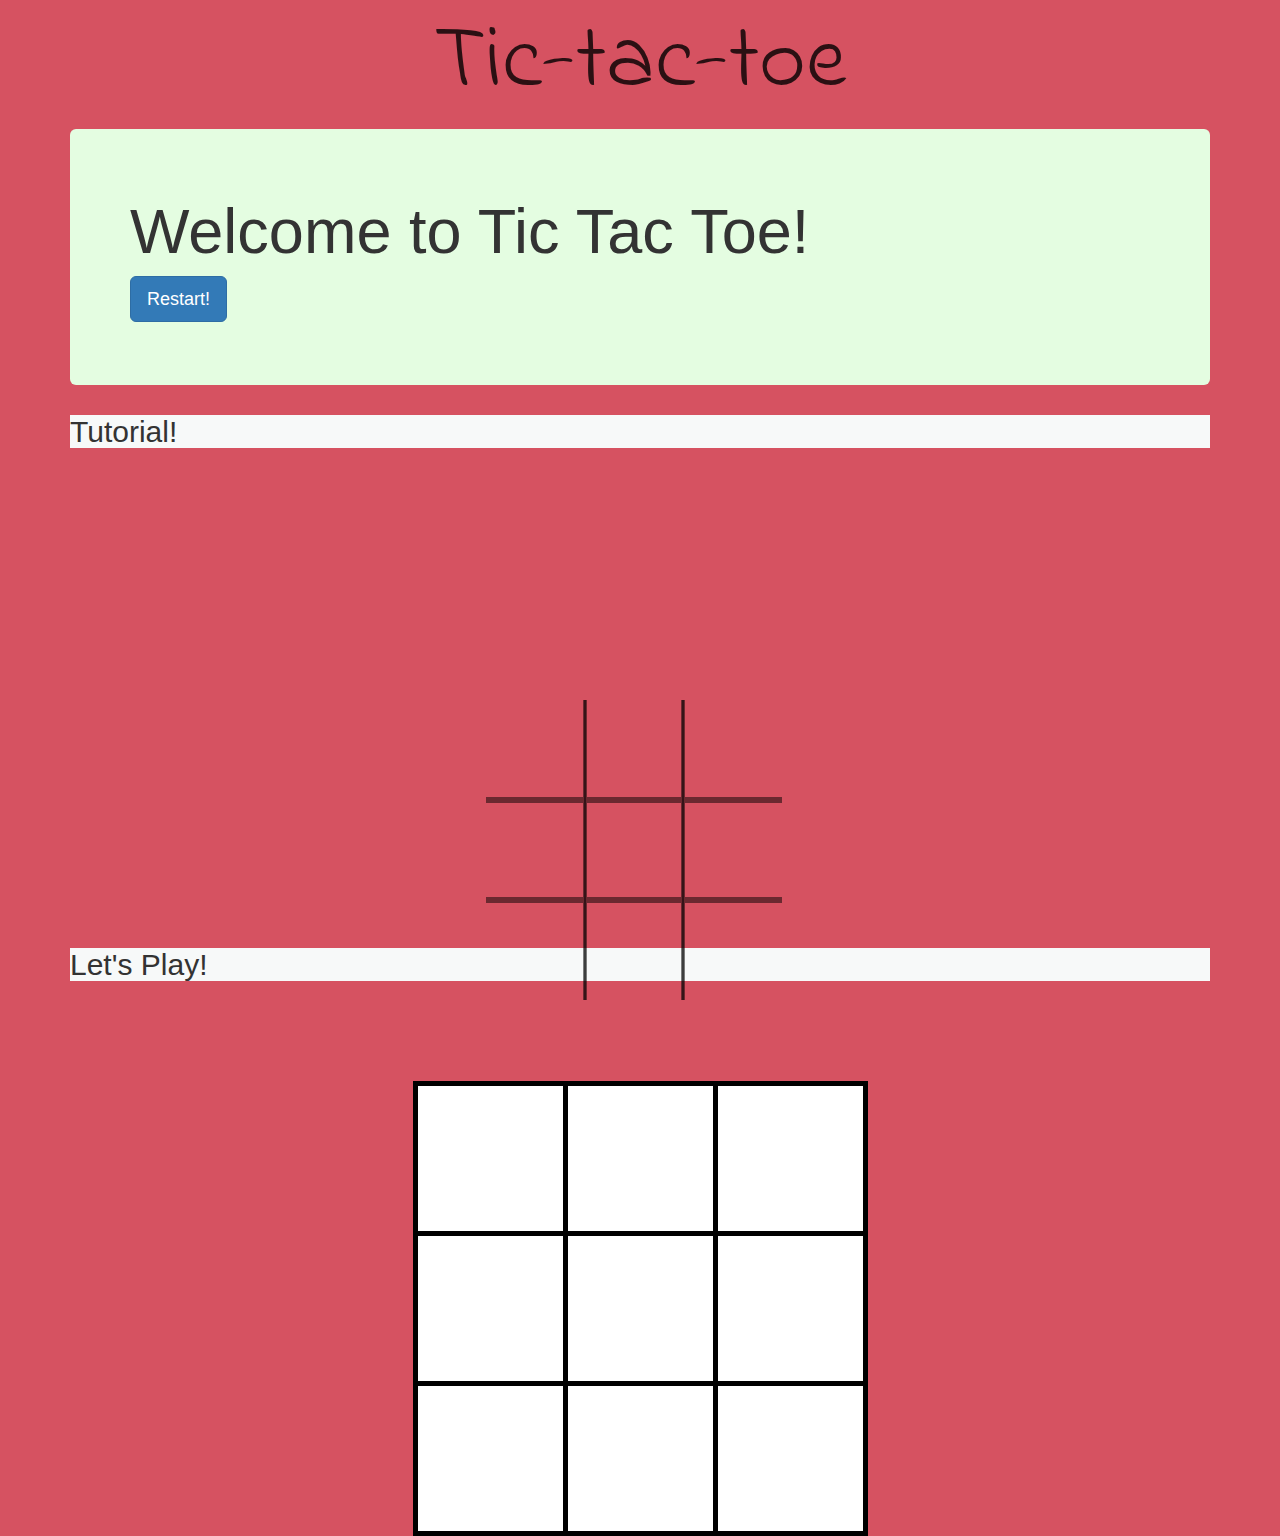
<file: Game/index.html>
<!DOCTYPE html>
<html>
  <head>
    <meta charset="utf-8">
    <meta name="viewport" content="width=device-width,initial-scale=1">
    <title>Tic Tac Toe</title>
    <link rel="stylesheet" href="https://maxcdn.bootstrapcdn.com/bootstrap/3.3.7/css/bootstrap.min.css" integrity="sha384-BVYiiSIFeK1dGmJRAkycuHAHRg32OmUcww7on3RYdg4Va+PmSTsz/K68vbdEjh4u" crossorigin="anonymous">
    <link rel="stylesheet" href="game.css">
  </head>
  
  <body>
    <div class="title">Tic-tac-toe</div>
<div class="win">
	<span></span>
</div>
<div class="Tic-tac-toe">
	<div>
		<span id="x1">0</span>
		<span id="x2">-</span>
		<span id="x3">X</span>
	</div>
	<div>
		<span id="x4">-</span>
		<span id="x5">0</span>
		<span id="x6">X</span>
	</div>
	<div>
		<span id="x7">X</span>
		<span id="x8">0</span>
		<span id="x9">X</span>
	</div>
</div>

    <div class="container">

  <div class="jumbotron">
    <h1> Welcome to Tic Tac Toe!</h1>

  <p><a id='b' class="btn btn-primary btn-lg" href="#" role="button">Restart!</a></p>
</div>
<div class="tute">
  <h2> Tutorial! </h2>
</div>
<div class="play">
  <h2>Let's Play!</h2>
</div>
<div class="tablee">
    <table align='center'>
      <tr>
        <td></td>
        <td></td>
        <td></td>
      </tr>
      <tr>
        <td></td>
        <td></td>
        <td></td>
      </tr>
      <tr>
        <td></td>
        <td></td>
        <td></td>
      </tr>

    </table>
    </div>
  
   </div>
  </body>

  <script type="text/javascript" src='game.js'></script>

</html>
</file>
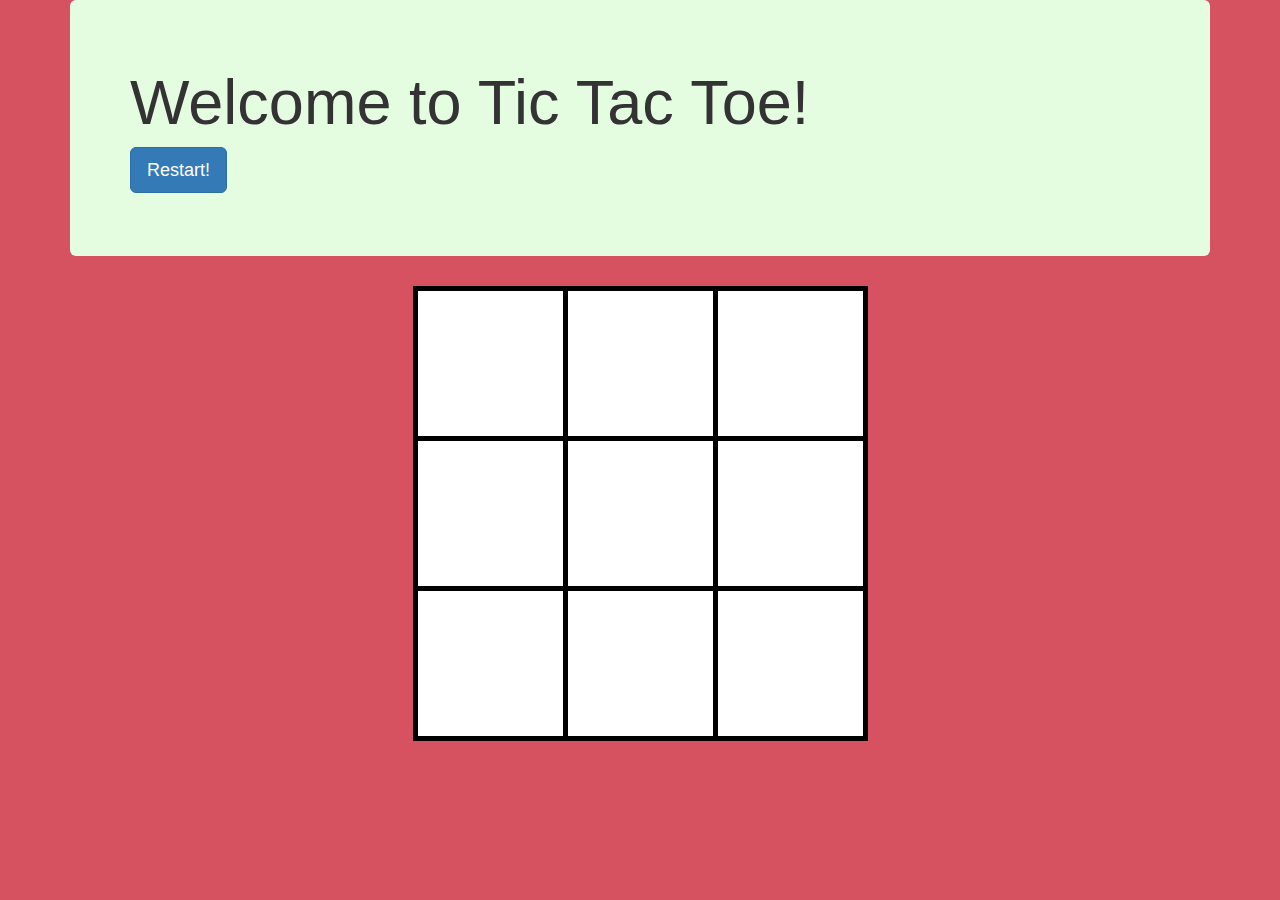
<file: Game/Part4_Game_Project.html>
<!DOCTYPE html>
<html>
  <head>
    <meta charset="utf-8">
    <title>Tic Tac Toe</title>
    <link rel="stylesheet" href="https://maxcdn.bootstrapcdn.com/bootstrap/3.3.7/css/bootstrap.min.css" integrity="sha384-BVYiiSIFeK1dGmJRAkycuHAHRg32OmUcww7on3RYdg4Va+PmSTsz/K68vbdEjh4u" crossorigin="anonymous">
    <link rel="stylesheet" href="Part4_GameCSS.css">
  </head>

  <body>
    <div class="container">

  <div class="jumbotron">
    <h1> Welcome to Tic Tac Toe!</h1>

  <p><a id='b' class="btn btn-primary btn-lg" href="#" role="button">Restart!</a></p>
</div>
    <table align='center'>
      <tr>
        <td></td>
        <td></td>
        <td></td>
      </tr>
      <tr>
        <td></td>
        <td></td>
        <td></td>
      </tr>
      <tr>
        <td></td>
        <td></td>
        <td></td>
      </tr>

    </table>
  
   </div>
  </body>

  <script type="text/javascript" src='Part4_Game.js'></script>

</html>
</file>
<file: Game/game.css>
@import url('https://fonts.googleapis.com/css?family=Indie+Flower');

.Tic-tac-toe, .win {
	display: inline-block;
	position: absolute;
	margin-top: 400px; width: 302px; 
	top: 50%; left: 50%;
	-webkit-transform: translate(-50%, -50%);
	    -ms-transform: translate(-50%, -50%);
	        transform: translate(-50%, -50%);
}
.Tic-tac-toe span {
	display: inline-block;
	width: 100px; height: 100px;
	line-height: 100px;
	margin: 0 -3px 0 -3px;
	text-align: center;
	border: 3px solid rgba(0,0,0,.5);
	font-family: 'Indie Flower', cursive;
	font-size: 100px;
	color: transparent;
    -webkit-animation-duration: 1s;
            animation-duration: 1s;
	-webkit-animation-fill-mode: forwards;
	        animation-fill-mode: forwards;
}
#x1 { 
	border-top: none; border-left: none;
    -webkit-animation-name: Tic-tac-toe-0; 
            animation-name: Tic-tac-toe-0;
	-webkit-animation-delay: 4s;
	        animation-delay: 4s;
}
#x2 {
    border-top: none; 
}
#x3 { 
	border-top: none; border-right: none; 
    -webkit-animation-name: Tic-tac-toe-X; 
            animation-name: Tic-tac-toe-X;
	-webkit-animation-delay: 1s;
	        animation-delay: 1s;
}
#x4 { 
	border-left: none;
}
#x5 { 
    -webkit-animation-name: Tic-tac-toe-0; 
            animation-name: Tic-tac-toe-0;
	-webkit-animation-delay: 2s;
	        animation-delay: 2s;
}
#x6 { 
	border-right: none; 
    -webkit-animation-name: Tic-tac-toe-X; 
            animation-name: Tic-tac-toe-X;
	-webkit-animation-delay: 7s;
	        animation-delay: 7s;
}
#x7 {
  	border-bottom: none; border-left: none; 
    -webkit-animation-name: Tic-tac-toe-X; 
            animation-name: Tic-tac-toe-X;
	-webkit-animation-delay: 3s;
	        animation-delay: 3s;
}
#x8 { 
	border-bottom: none;
    -webkit-animation-name: Tic-tac-toe-0; 
            animation-name: Tic-tac-toe-0;
	-webkit-animation-delay: 6s;
	        animation-delay: 6s;
}
#x9 { 
	border-bottom: none; border-right: none;
    -webkit-animation-name: Tic-tac-toe-X; 
            animation-name: Tic-tac-toe-X;
	-webkit-animation-delay: 5s;
	        animation-delay: 5s;
}
.win {
	height: 270px; 
	text-align: right;
	z-index: 1;
}
.win span {
	display: inline-block;
	width: 4px; height: 0px;
	background-color: #3F292B;
	border-radius: 5px;
	margin-right: 52px;
	-webkit-animation-name: win;
	        animation-name: win;
    -webkit-animation-duration: 1s;
            animation-duration: 1s;
	-webkit-animation-fill-mode: forwards;
	        animation-fill-mode: forwards;
	-webkit-animation-delay: 8s;
	        animation-delay: 8s;
}

body {
	background-color: #FFFFFF;
	/*
	background-image: url("https://subtlepatterns.com/patterns/concrete_seamless.png");
	*/
	background-repeat: repeat;
}


.title {
	font-family: 'Indie Flower', cursive;
	font-size: 90px;
	text-align: center;
	color: rgba(0,0,0,.8);
}

@-webkit-keyframes Tic-tac-toe-X {
   	from { color: transparent; }
	to { color:#FBFFB9; }
}
@keyframes Tic-tac-toe-X {
   	from { color: transparent; }
	to { color: #FBFFB9; }
}
@-webkit-keyframes Tic-tac-toe-0 {
   	from { color: transparent; }
	to { color:#331832; }
}
@keyframes Tic-tac-toe-0 {
   	from { color: transparent; }
	to { color: #331832; }
}
@-webkit-keyframes win {
   	from { height: 0; }
	to { height: 100%; }
}
@keyframes win {
   	from { height: 0; }
	to { height: 100%; }
}

@media all and (max-height: 470px){
	.title {
		display: none;
	}
}
table
{
  margin-top: 100px;
}
td
{
  height: 150px;
  width: 150px;
  text-align: center;
  /*padding: 100px;*/
  border: 5px solid black;
  font-size: 100px;
  background-color: white;
}


.jumbotron{
  background-color: #E4FDE1;
}

.tute{
  background-color:#F7F9F9;
}


#b:hover{
  font-size: 0.9em;
}

body{
  background-color: #d65261;
}
.play{
  margin-top: 500px;
  background-color: #F7F9F9;
}

@media(max-width: 600px){
  td{
    height: 90px;
    width: 90px;
    font-size: 60px; 
  }
}
</file>
<file: Game/Part4_GameCSS.css>
td{
  height: 150px;
  width: 150px;
  text-align: center;
  /*padding: 100px;*/
  border: 5px solid black;
  font-size: 100px;
  background-color: white;
}

.jumbotron{
  background-color: #E4FDE1;
}


#b:hover{
  font-size: 0.9em;
}

body{
  background-color: #d65261;
}

 /* -----  small screen ----- */

 @media (max-width:650px){
   td{
     height: 120px;
     width: 120px;
     font-size: 80px;
   }
 }
</file>
